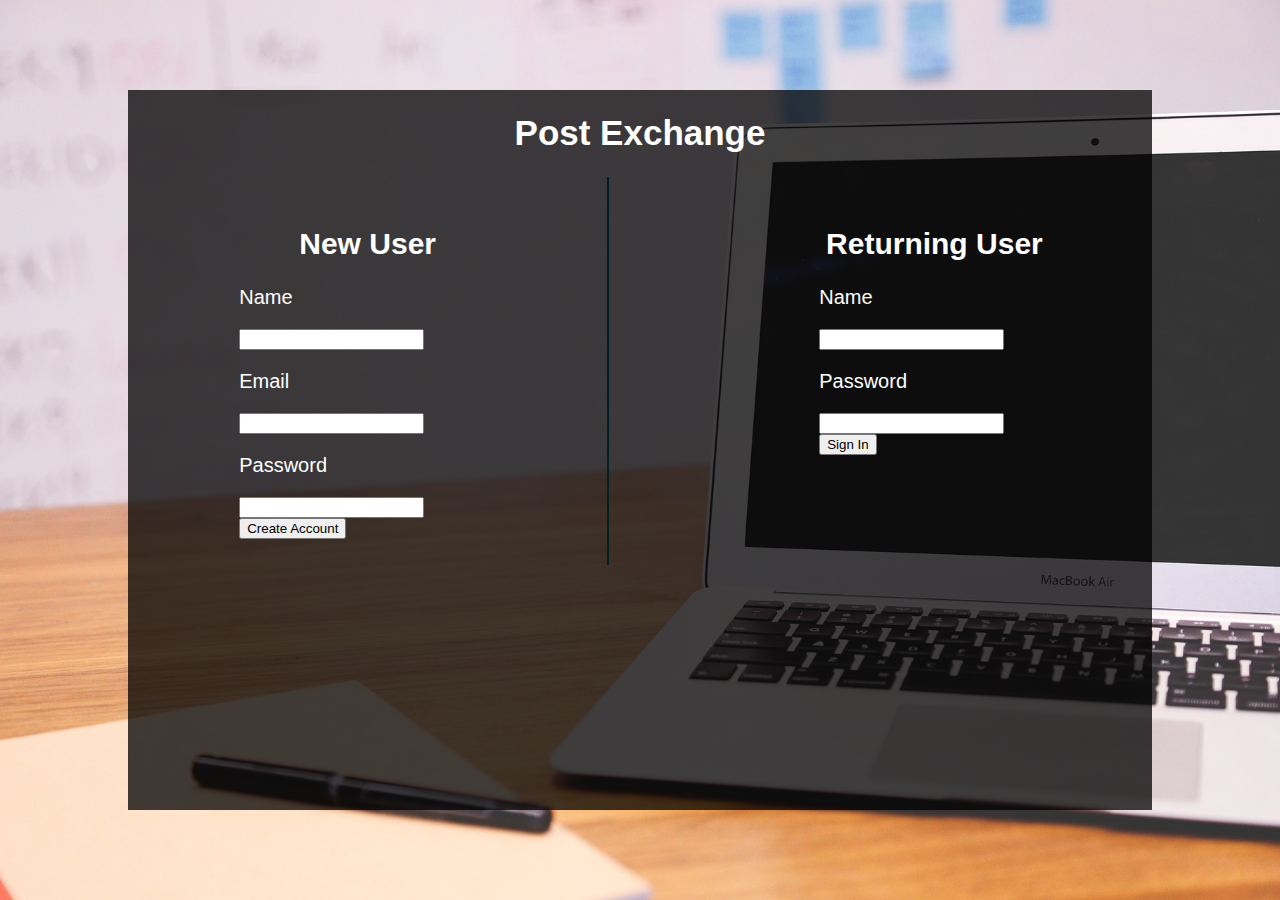
<file: html-files/home.html>
<!DOCTYPE HTML>
<head>
	<title>Post Exchange</title>
	<link rel="stylesheet" type="text/css" href="home-style.css">
</head>
<body>
	<div id = "wrapper">
		<header>
			<h1>Post Exchange</h1>
		</header>
		<div id = "content">
			<div class = "left">
				<h2>New User</h2>
				<form id = "new-user-form">
					<p>Name<br></p>
					<input type = "text" name = "name"><br>
					<p>Email</p>
					<input type = "text" name = "email">
					<p>Password</p>
					<input type = "password" name = "pass"><br>
					<input class="submit-btn" type = "submit" value="Create Account">
				</form>
			</div>
			<div class = "right">
				<h2>Returning User</h2>
				<form>
					<p>Name<br></p>
					<input type = "text" name = "name"><br>
					<p>Password<br></p>
					<input type = "password" name = "pass"><br>
					<input class="submit-btn" type = "submit" value="Sign In">
				</form>
			</div>
		</div>
	</div>
</body>
</file>
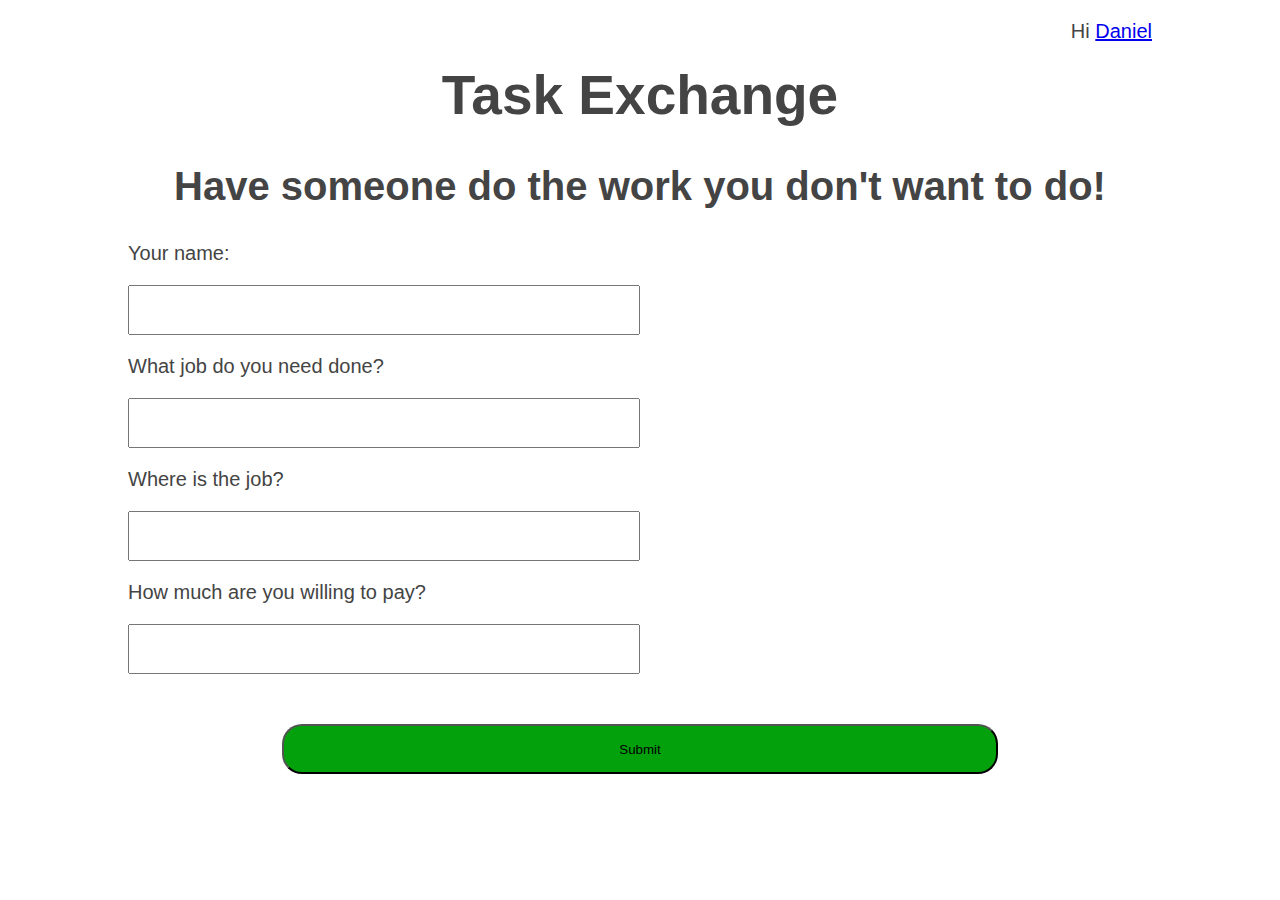
<file: html-files/new-post.html>
<!DOCTYPE HTML>
<head>
	<title>Post Exchange</title>
	<link rel="stylesheet" type="text/css" href="style.css">
</head>
<body>
	<div id = "wrapper">
		<header>
			<div class = "account">
				<p>Hi <a href="#">Daniel</a></p>
			</div>
			<h1>Task Exchange</h1>
		</header>
		<div id = "content">
			<h2>Have someone do the work you don't want to do!</h2>
			<form method="post">
				<!--SAVE THESE IN VARIABLES - THEY WILL BE CALLED ON LATER-->
			    <p>Your name: <br></p>
			    <input class="input-field" type="text" name="name" value=""><br>
			    <p>What job do you need done?<br></p>
			    <input class="input-field" type="text" name="job" value=""><br>
			    <p>Where is the job?<br></p>
			    <input class="input-field" type="text" name="location" value=""><br>
			    <p>How much are you willing to pay?<br></p>
			    <input class="input-field" type="text" name="price" value=""><br>
			    <input type="submit" value="Submit" class="btn" style="width: 70%; margin-left: 15%; height: 50px; margin-top: 50px;">
			</form>	
	 	</div>
		<footer></footer>
	</div>
</body>
</file>
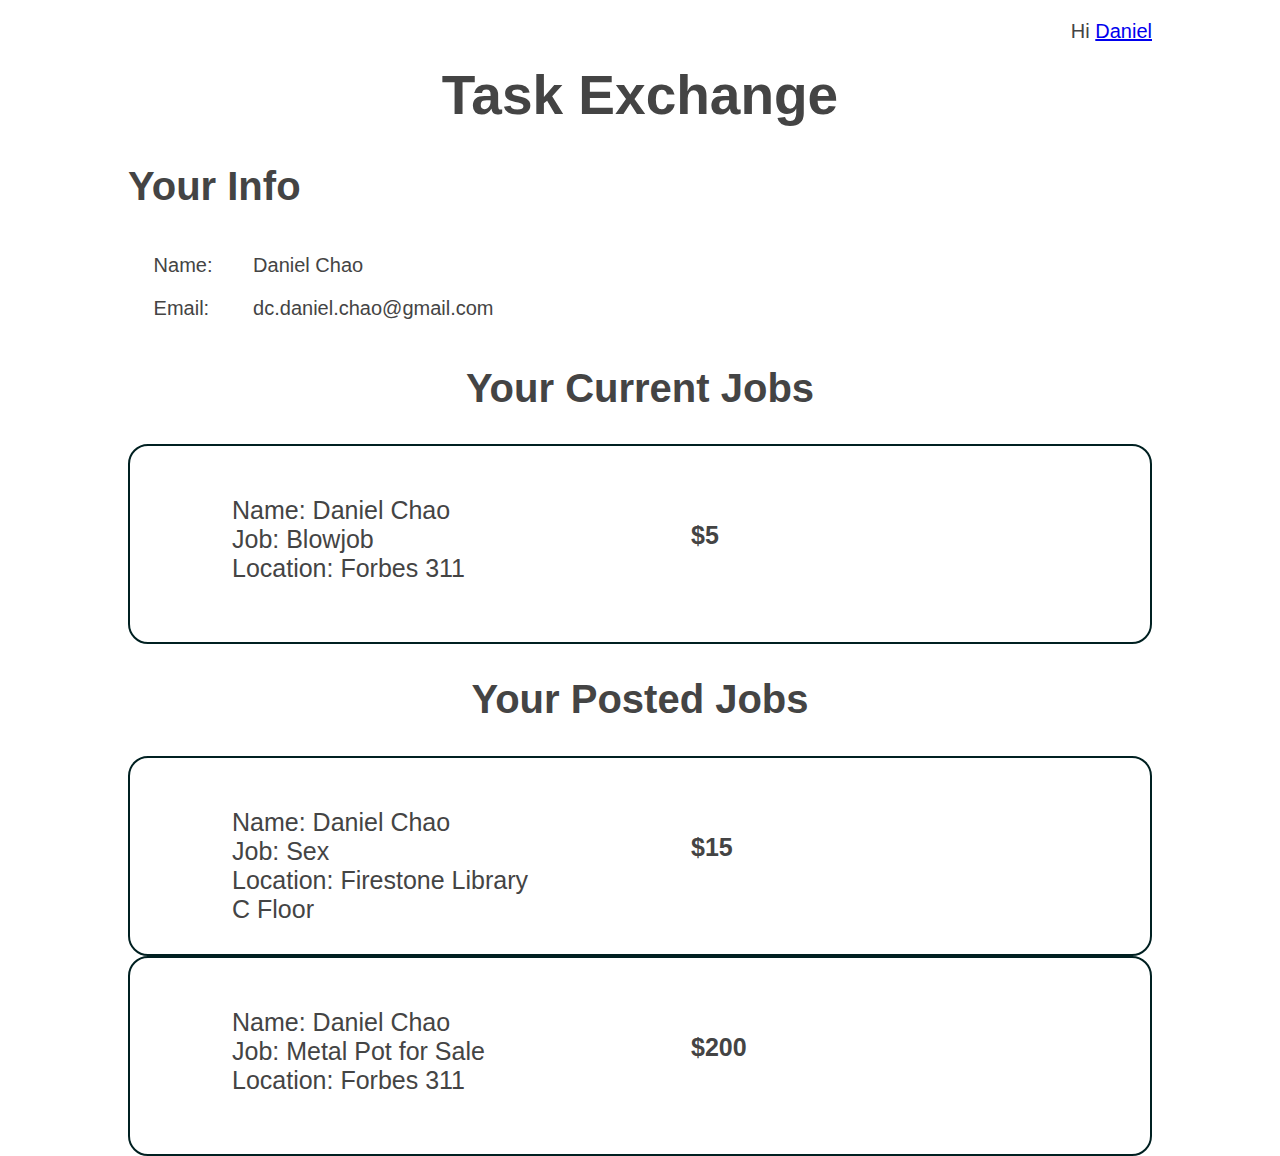
<file: html-files/profile.html>
<!DOCTYPE HTML>
<head>
	<title>Post Exchange</title>
	<link rel="stylesheet" type="text/css" href="style.css">
</head>
<body>
	<div id = "wrapper">
		<header>
			<div class = "account">
				<p>Hi <a href="#">Daniel</a></p>
			</div>
			<h1>Task Exchange</h1>
		</header>
		<div id = "content">
			<div id="personal-info">
				<h2 style="text-align:left; margin-bottom: 0">Your Info</h2>
				<div class="left">
					<p>Name:</p>
					<p>Email:</p>
				</div>
				<div class="left" style="padding-left: 15px;">
					<p>Daniel Chao</p>
					<p>dc.daniel.chao@gmail.com</p>
				</div>
			</div>
			<div id="current-jobs">
				<h2>Your Current Jobs</h2>
				<div class = "job-name">
		 			<div class = "description">
		 				<li class = "name">Name: Daniel Chao</li>
		 				<li class = "job">Job: Blowjob</li>
		 				<li class = "location">Location: Forbes 311</li>
		 			</div>
		 			<div class = "price">
		 				<h3>$5</h3>
		 			</div>
		 		</div>
	 		</div>
	 		<div id="posted-jobs">
	 			<h2>Your Posted Jobs</h2>
				<div class = "job-name">
		 			<div class = "description">
		 				<li class = "name">Name: Daniel Chao</li>
		 				<li class = "job">Job: Sex</li>
		 				<li class = "location">Location: Firestone Library C Floor</li>
		 			</div>
		 			<div class = "price">
		 				<h3>$15</h3>
		 			</div>
		 		</div>
	 		</div>
			<div class = "job-name">
	 			<div class = "description">
	 				<li class = "name">Name: Daniel Chao</li>
	 				<li class = "job">Job: Metal Pot for Sale</li>
	 				<li class = "location">Location: Forbes 311</li>
	 			</div>
	 			<div class = "price">
	 				<h3>$200</h3>
	 			</div>
	 		</div>

	 	</div>
		<footer></footer>
	</div>
</body>
</file>
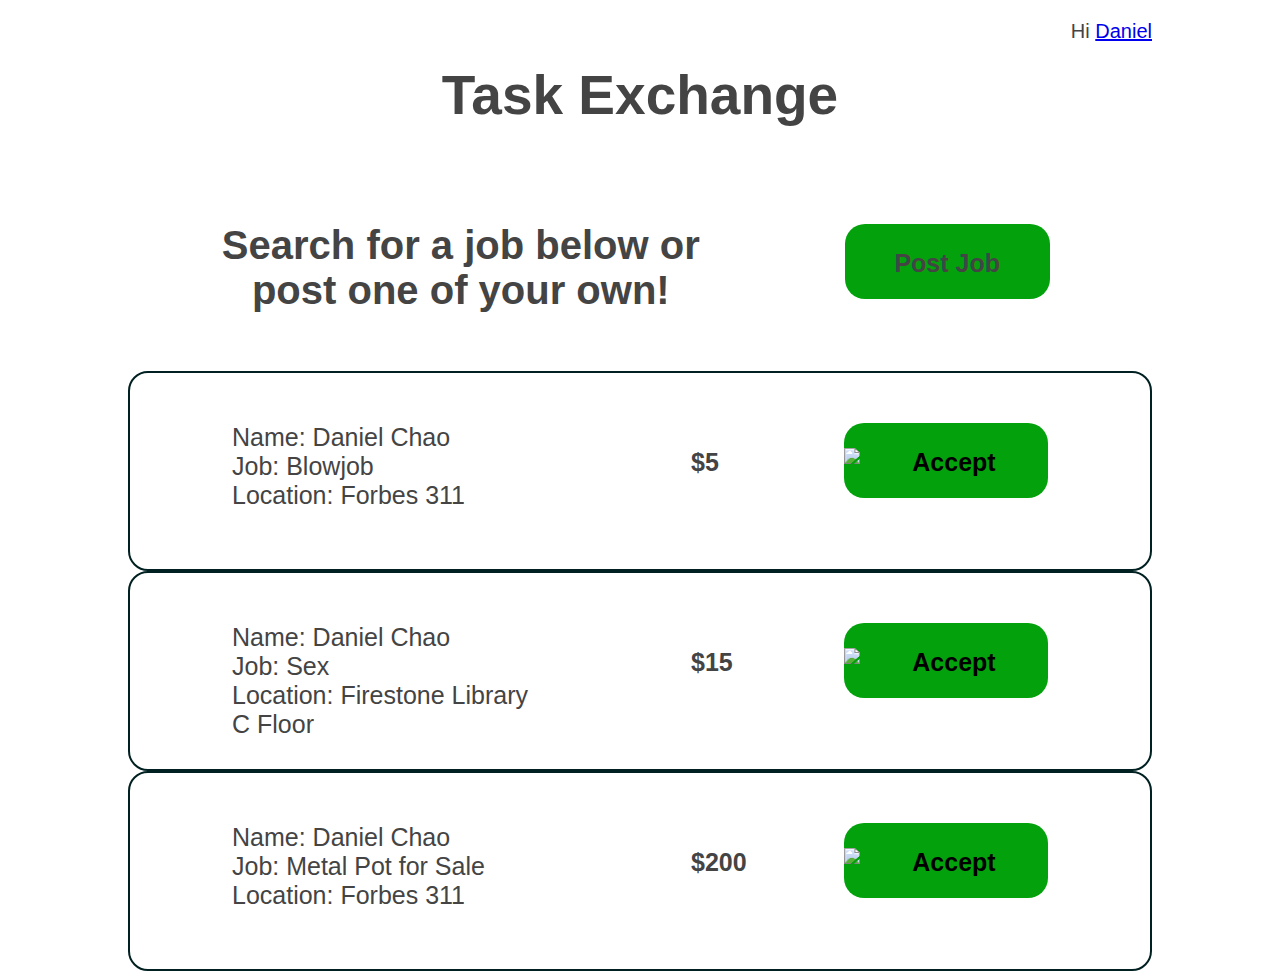
<file: html-files/tester.html>
<!DOCTYPE HTML>
<head>
	<title>Post Exchange</title>
	<link rel="stylesheet" type="text/css" href="style.css">
</head>
<body>
	<div id = "wrapper">
		<header>
			<div class = "account">
				<p>Hi <a href="#">Daniel</a></p>
			</div>
			<h1>Task Exchange</h1>
		</header>
		<div id = "content">
			<div>
				<h2 class="left" style="width: 65%; display: inline-block">Search for a job below or<br>post one of your own!</h2>
				<div class=" btn accept-btn" style="margin-top: 60px;">
					<h3>Post Job</h3>
				</div>
			</div>
			<div class = "job-name">
	 			<div class = "description">
	 				<li class = "name">Name: Daniel Chao</li>
	 				<li class = "job">Job: Blowjob</li>
	 				<li class = "location">Location: Forbes 311</li>
	 			</div>
	 			<div class = "price">
	 				<h3>$5</h3>
	 			</div>
	 			<!--PLEASE SET progress FOR THE ORIGINAL POSTER TO SHOW THE BOTTOM DIV WHEN ACCEPT-BTN IS CLICKED. -->
	 			<form name="_xclick" action="https://www.paypal.com/uk/cgi-bin/webscr" method="post">
					<input type="hidden" name="cmd" value="_xclick">
					<input type="hidden" name="business" value="dc.daniel.chao@gmail.com">
					<input type="hidden" name="currency_code" value="USD">
					<input type="hidden" name="item_name" value="sex">
					<input type="hidden" name="amount" value=".01">
					<input type="image" class="btn accept-btn" name="submit" alt="Accept" value="Accept" style="display: block; font-weight: bold; font-size: 25px; text-align: center; padding-top: 25px;">
				</form>
	 		</div>
			<div class = "job-name">
	 			<div class = "description">
	 				<li class = "name">Name: Daniel Chao</li>
	 				<li class = "job">Job: Sex</li>
	 				<li class = "location">Location: Firestone Library C Floor</li>
	 			</div>
	 			<div class = "price">
	 				<h3>$15</h3>
	 			</div>
	 			<!--PLEASE SET progress FOR THE ORIGINAL POSTER TO SHOW THE BOTTOM DIV WHEN ACCEPT-BTN IS CLICKED. -->
	 			<form name="_xclick" action="https://www.paypal.com/uk/cgi-bin/webscr" method="post">
					<input type="hidden" name="cmd" value="_xclick">
					<input type="hidden" name="business" value="dc.daniel.chao@gmail.com">
					<input type="hidden" name="currency_code" value="USD">
					<input type="hidden" name="item_name" value="sex">
					<input type="hidden" name="amount" value=".01">
					<input type="image" class="btn accept-btn" name="submit" alt="Accept" value="Accept" style="display: block; font-weight: bold; font-size: 25px; text-align: center; padding-top: 25px;">
				</form>

	 		</div>
			<div class = "job-name">
	 			<div class = "description">
	 				<li class = "name">Name: Daniel Chao</li>
	 				<li class = "job">Job: Metal Pot for Sale</li>
	 				<li class = "location">Location: Forbes 311</li>
	 			</div>
	 			<div class = "price">
	 				<h3>$200</h3>
	 			</div>
	 			<!--PLEASE SET progress FOR THE ORIGINAL POSTER TO SHOW THE BOTTOM DIV WHEN ACCEPT-BTN IS CLICKED. -->
	 			<form name="_xclick" action="https://www.paypal.com/uk/cgi-bin/webscr" method="post">
					<input type="hidden" name="cmd" value="_xclick">
					<input type="hidden" name="business" value="dc.daniel.chao@gmail.com">
					<input type="hidden" name="currency_code" value="USD">
					<input type="hidden" name="item_name" value="sex">
					<input type="hidden" name="amount" value=".01">
					<input type="image" class="btn accept-btn" name="submit" alt="Accept" value="Accept" style="display: block; font-weight: bold; font-size: 25px; text-align: center; padding-top: 25px;">
				</form>
	 		</div>

	 	</div>
	 		<div class = "progress">
	 			<!--<h2>Eisgruber is currently working on your job! Hit pay when your job has been completed!</h2>-->
	 			<!--PLEASE SET progress TO HIDE THIS DIV WHEN THE FOLLOWING BUTTON IS CLICKED
				<form name="_xclick" action="https://www.paypal.com/uk/cgi-bin/webscr" method="post">
				<input type="hidden" name="cmd" value="_xclick">
				<input type="hidden" name="business" value="dc.daniel.chao@gmail.com">
				<input type="hidden" name="currency_code" value="USD">
				<input type="hidden" name="item_name" value="sex">
				<input type="hidden" name="amount" value=".01">
				<input type="image" src="http://www.paypal.com/en_GB/i/btn/x-click-but01.gif" border="0" name="submit" alt="Make payments with PayPal - it's fast, free and secure!">
				</form>
	 		</div>-->
		<footer></footer>
	</div>
</body>
</file>
<file: html-files/home-style.css>
/*------------------------------------*\
    MAIN
\*------------------------------------*/

/* global box-sizing */
*,
*:after,
*:before {
	-moz-box-sizing:border-box;
	box-sizing:border-box;
	-webkit-font-smoothing:antialiased;
	font-smoothing:antialiased;
	text-rendering:optimizeLegibility;
}
/* html element 62.5% font-size for REM use */
html {
    margin: 0;
    padding: 0;
    width: 100%;
    height: 100%;
    background-color: #FFFFFF;
    min-width: 650px;
}
body {
	font-family: Helvetica, Arial, sans-serif;
	color:#444;
    margin: 0;
    padding: 0;
    height: 100%;
}

h1, h2, h3, h4, h5, h6{
    text-align: center;
}

h1 {
    font-size: 35px;
}

h2 {
    font-size: 30px;
}

h3{
    font-size: 25px;
}

p{
    font-size: 20px;    
}

#wrapper{
    width: 80%;
    height: 80%;
    background: rgba(0, 0, 0, 0.75);
    display: block;
    z-index: 1;
    position:absolute;
    margin-left: 10%;
    margin-top: 10vh;
    color: #FFFFFF;
}

body {

    width: 100%;
    height: 100vh;
    background: url('laptop-849799_1920.jpg') no-repeat center center fixed;
    z-index: 2;
    background-size: cover;
    background-attachment: fixed;
    background-origin: initial;
    background-clip: initial;
    background-color: initial;
}

.content{

    width: 80%;
}

.left{

    width: 47%;
    padding: 2.5%;
    float: left;
    border-right: 2px solid #002021;
}

.right {

    width: 42.5%;
    padding: 2.5%;
    float: right;
}

.submit-btn{

}

form{
    width: 100%;
    margin-left: 20%;
}

input{
    margin:0 auto;
}
</file>
<file: html-files/style.css>
/*------------------------------------*\
    MAIN
\*------------------------------------*/

/* global box-sizing */
*,
*:after,
*:before {
	-moz-box-sizing:border-box;
	box-sizing:border-box;
	-webkit-font-smoothing:antialiased;
	font-smoothing:antialiased;
	text-rendering:optimizeLegibility;
}
/* html element 62.5% font-size for REM use */
html {
    margin: 0;
    padding: 0;
    width: 100%;
    background-color: #FFFFFF;
    min-width: 650px;
}
body {
	font-family: Helvetica, Arial, sans-serif;
	color:#444;
    margin: 0;
    padding: 0;
    height: 100%;
}

h1, h2, h3, h4, h5, h6{
    text-align: center;
}

h1 {
    font-size: 55px;
}

h2 {
    font-size: 40px;
}

h3{
    font-size: 25px;
}

p{
    font-size: 20px;    
}

#wrapper{
    width: 80%;
    display: block;
    margin-left: 10%;
}

.account{
    float:right;
}

header h1{
    clear: both;
}

body {

    width: 100%;
}

.content{

    width: 100%;
}

#personal-info .left{

    width: auto;
    display: inline;
}

.left{

    width: 42.5%;
    padding: 2.5%;
    float: left;
}

.right {

    width: 42.5%;
    padding: 2.5%;
    float: right;
}

.job-name{

    width: 100%;
    padding: 50px 0;
    margin: 0;
    clear: both;
    border-radius: 20px;
    border: 2px solid #002021;
    height: 200px;
    vertical-align: top;
}

.description{
    float:left;
    width:40%;
    padding-left: 10%;
    display: inline-block;
}

.description li{
    list-style: none;
    font-size: 25px;
}

.price{
    float: left;
    width: 15%;
    padding:0 15%;
    display: inline-block;
    padding-top: -15px;
}

.btn{
     background-color: #03A20D;
     border-radius: 20px;
    height: 75px;  
}

.accept-btn{
    width: 20%;
    margin-right: 10%;
    float: right;
    display: inline-block;
}

img{
    text-align: center;
    font-size: 25px;
}

#current-jobs, #posted-jobs{

    clear: both;
}

.input-field{
    height: 50px;
    width: 50%;
    font-size: 25px;
}
</file>
